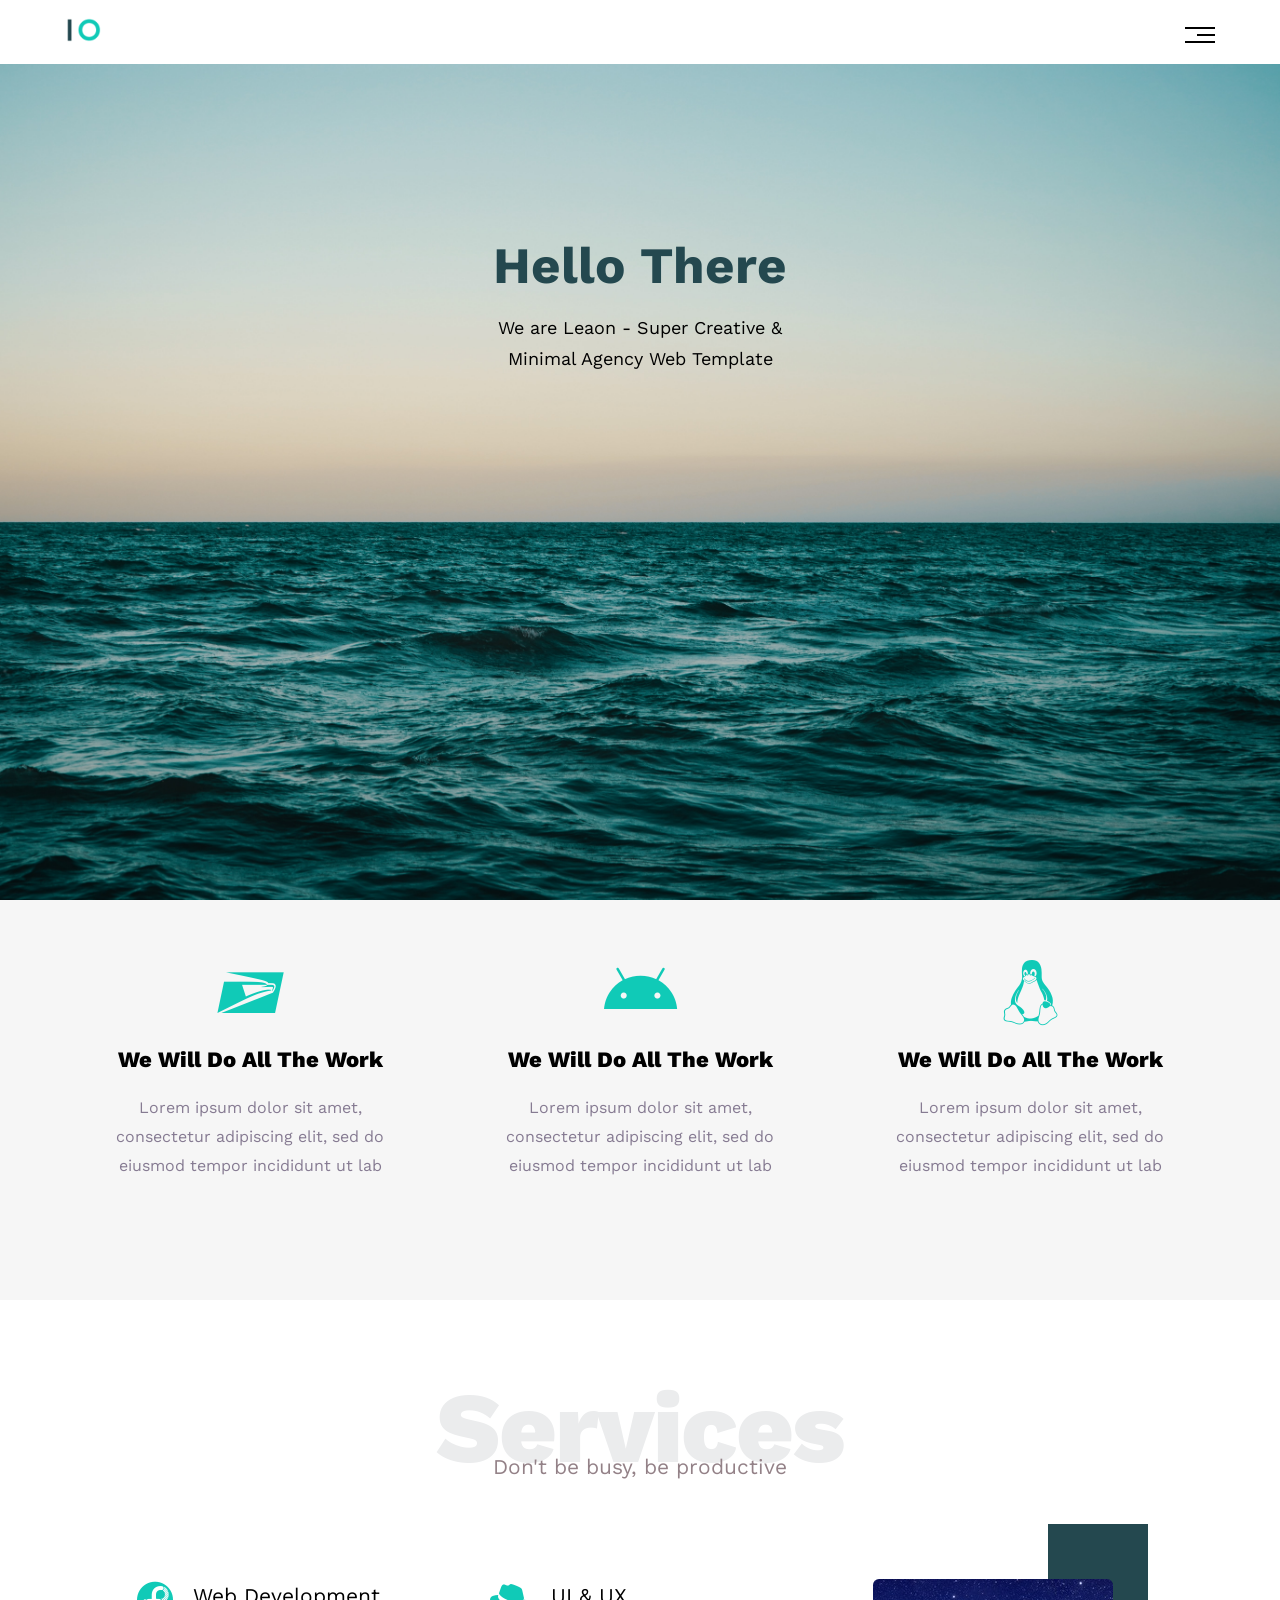
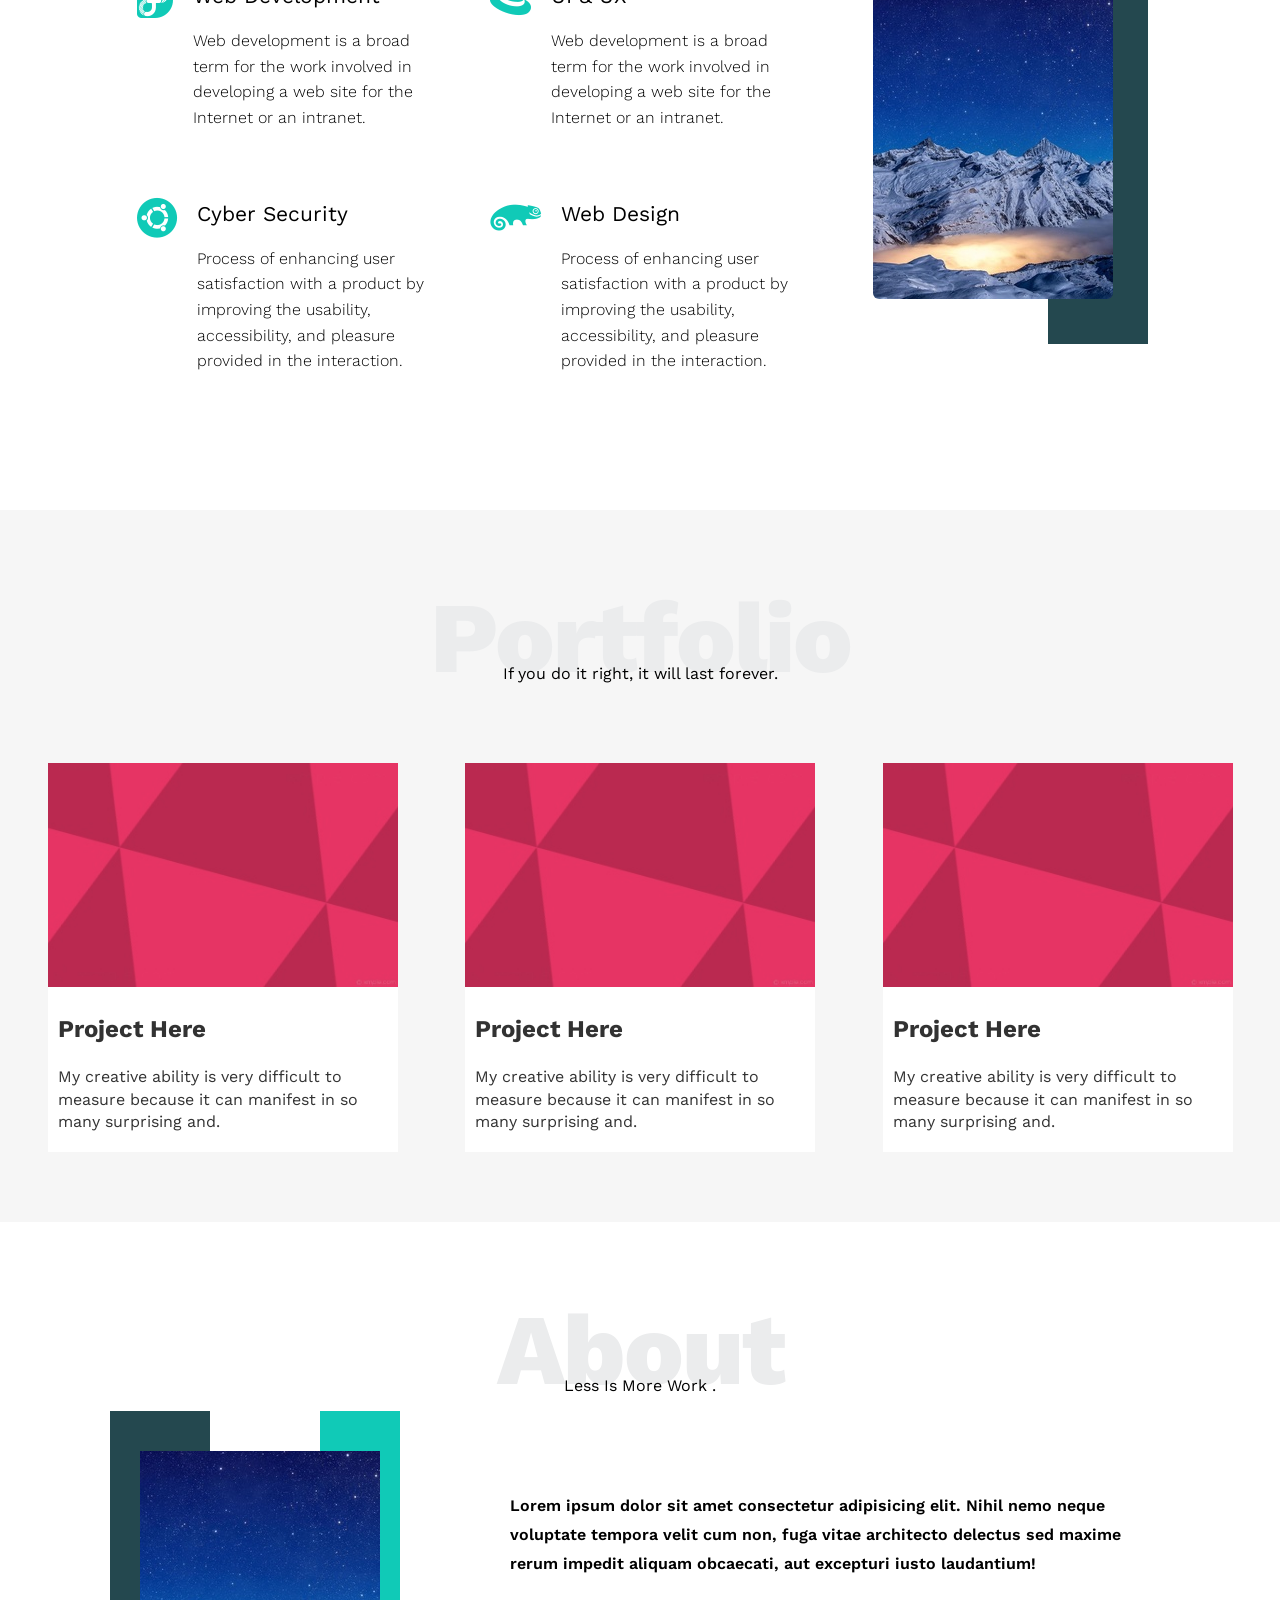
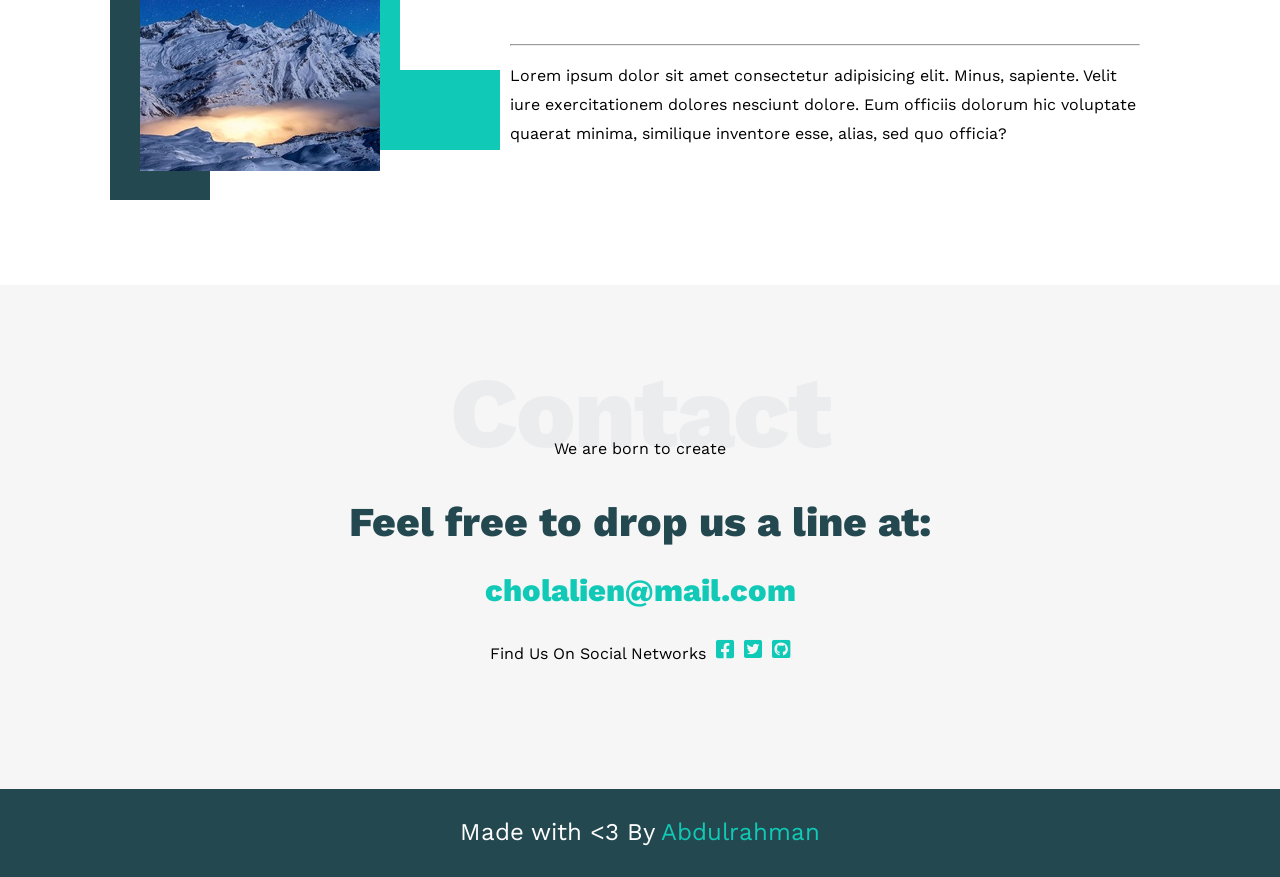
<file: index.html>
<!DOCTYPE html>
<html lang="en">
<head>
    <meta charset="UTF-8">
    <meta http-equiv="X-UA-Compatible" content="IE=edge">
    <meta name="viewport" content="width=device-width, initial-scale=1.0">
    <link rel="icon" href="/photos/Leon_icon.png">
    <title>Leon</title>
    <!-- Main CSS -->
    <link rel="stylesheet" href="css/style.css">
    <!--  normalize.css -->
    <link rel="stylesheet" href="css/normalize.css">
    <!--  Font Awesome -->
    <link rel="stylesheet" href="css/all.min.css">
    <!-- Google Fonts -->
    <link rel="preconnect" href="https://fonts.googleapis.com">
    <link rel="preconnect" href="https://fonts.gstatic.com" crossorigin>
    <link href="https://fonts.googleapis.com/css2?family=Work+Sans:ital,wght@0,200;0,400;0,800;1,700&display=swap" rel="stylesheet">
</head>
<body>
    <header>
        <div class="container">
            <a href="#"><img src="./photos/logo-2.png" alt="logo"></a>
            <div class="links">
                <span class="icons">
                    <span></span>
                    <span></span>
                    <span></span>
                </span>
                    <ul>
                        <li><a href="#services">Services</a></li>
                        <li><a href="#portfolio">Portfolio</a></li>
                        <li><a href="#about">About</a></li>
                        <li><a href="#contact">Contact</a></li>
                    </ul>
            </div>
        </div>
    </header>

    <div class="p-1">
        <div class="container">
            <h1>Hello There</h1>
            <p>We are Leaon - Super Creative & Minimal Agency Web Template</p>
        </div>
    </div>

    <div class="p-2">
        <div class="container">
            <div class="box">
                <i class="fab fa-usps"></i>
                <h3>We Will Do All The Work</h3>
                <p>Lorem ipsum dolor sit amet, consectetur adipiscing elit, sed do eiusmod tempor incididunt ut lab</p>
            </div>
            <div class="box">
                <i class="fab fa-android"></i>
                <h3>We Will Do All The Work</h3>
                <p>Lorem ipsum dolor sit amet, consectetur adipiscing elit, sed do eiusmod tempor incididunt ut lab</p>
            </div>
            <div class="box">
                <i class="fab fa-linux"></i>
                <h3>We Will Do All The Work</h3>
                <p>Lorem ipsum dolor sit amet, consectetur adipiscing elit, sed do eiusmod tempor incididunt ut lab</p>
            </div>
        </div>
    </div>

    <div class="p-3" id="services">
        <div class="container">
            <h3 class="special-tit">Services</h3>
            <p class="sub-tit">Don't be busy, be productive</p>
            <div class="cols">
                <div class="col">
                    <div class="box">
                        <i class="fab fa-fedora"></i>
                        <div class="text">
                            <h2>Web Development</h2>
                            <p>Web development is a broad term for the work involved in developing a web site for the Internet or an intranet.</p>
                        </div>
                    </div>
                    <div class="box">
                        <i class="fab fa-ubuntu"></i>
                        <div class="text">
                            <h2>Cyber Security</h2>
                            <p>Process of enhancing user satisfaction with a product by improving the usability, accessibility, and pleasure provided in the interaction.</p>
                        </div>
                    </div>
                </div>
                
                <div class="col">
                    <div class="box">
                        <i class="fab fa-redhat"></i>
                        <div class="text">
                            <h2>UI & UX</h2>
                            <p>Web development is a broad term for the work involved in developing a web site for the Internet or an intranet.</p>
                        </div>
                    </div>
                    <div class="box">
                        <i class="fab fa-suse"></i>
                        <div class="text">
                            <h2>Web Design</h2>
                            <p>Process of enhancing user satisfaction with a product by improving the usability, accessibility, and pleasure provided in the interaction.</p>
                        </div>
                    </div>
                </div>

                <div class="col">
                    <div class="image">
                        <img src="./photos/back-4.jpg" alt="img">
                    </div>
                </div>

            </div>
        </div>
    </div>

    <div class="p-4" id="portfolio">
        <div class="container">
            <h3 class="special-tit">Portfolio</h3>
            <p class="sub-tit">If you do it right, it will last forever.</p>
                <div class="cards">        

                    <div class="box">
                        <img src="./photos/back-5.jpg" alt="image">
                        <div class="info">
                            <h2>Project Here</h2>
                            <p>My creative ability is very difficult to measure because it can manifest in so many surprising and.</p>
                        </div>
                    </div>

                    <div class="box">
                        <img src="./photos/back-5.jpg" alt="image">
                        <div class="info">
                            <h2>Project Here</h2>
                            <p>My creative ability is very difficult to measure because it can manifest in so many surprising and.</p>
                        </div>
                    </div>

                    <div class="box">
                        <img src="./photos/back-5.jpg" alt="image">
                        <div class="info">
                            <h2>Project Here</h2>
                            <p>My creative ability is very difficult to measure because it can manifest in so many surprising and.</p>
                        </div>
                    </div>
                </div>
        </div>    
    </div>

    <div class="p-5" id="about">
        <div class="container">
            <h3 class="special-tit">About</h3>
            <p class="sub-tit">Less Is More Work .</p>
            <div class="content">
                <div class="image">
                    <img src="./photos/back-4.jpg" alt="image">
                </div>
                <div class="info">
                    <p>Lorem ipsum dolor sit amet consectetur adipisicing elit. Nihil nemo neque voluptate tempora velit cum non, fuga vitae architecto delectus sed maxime rerum impedit aliquam obcaecati, aut excepturi iusto laudantium!</p>
                    <hr>
                    <p>Lorem ipsum dolor sit amet consectetur adipisicing elit. Minus, sapiente. Velit iure exercitationem dolores nesciunt dolore. Eum officiis dolorum hic voluptate quaerat minima, similique inventore esse, alias, sed quo officia?</p>
                </div>
            </div>
        </div>
    </div>

    <div class="p-6" id="contact">
        <div class="container">
            <h3 class="special-tit">Contact</h3>
            <p class="sub-tit">We are born to create</p>
            <div class="info">
                <h1>Feel free to drop us a line at:</h1>
                <a href="mailto:someone@yoursite.com">cholalien@mail.com</a>  
                <div class="social">
                    <p>Find Us On Social Networks</p>
                    <a href="https://www.facebook.com/abdulrahman.maktabi.3/" target="_blank"><i class="fab fa-facebook-square"></i></a>
                    <a href="https://twitter.com/cholalien__" target="_blank"><i class="fab fa-twitter-square"></i></a>
                    <a href="https://github.com/AbdulrahmanMaktabi" target="_blank"><i class="fab fa-github-square"></i></a>
                </div>
            </div>
        </div>
    </div>

    <footer>
        <p>Made with &lt;3 By <span>Abdulrahman</span> </p>
    </footer>

    </body>
</html>
</file>
<file: css/style.css>
/* Varaibles */
:root {
    --main-color-1: #10cab7;
    --main-color-2: #24484f;
    --desc-color: #867b92;
    --title-colol: #ebeced;
    --duration: .5s;
}

/* Global Title */
.container {
    padding:10px 0;
    margin-right: auto;
    margin-left: auto;
}

.special-tit {
    font-size: 100px;
    color: var(--title-colol);
    font-weight: 800;
    letter-spacing: -2px;
    margin:0;
    text-align:center;
}

/* Global Rules */

* {
    box-sizing: border-box;
    -webkit-box-sizing: border-box;
    -moz-box-sizing: border-box;
}

/* Small */
@media (min-width: 0px) and (max-width: 776px) {
  .container {
    width: 330px;;
  }
}

/* Medium  */
@media (min-width: 992px) {
  .container {
    width: 970px;
  }
}

/* Large  */
@media (min-width: 1200px) {
  .container {
    width: 1170px;
  }
} 


body { 
    font-family: 'Work Sans', sans-serif;    
}

html {
    scroll-behavior: smooth;
}

/* Start Header */

header {
    display: flex;
    justify-content: center;
}

header .container {
    width:1170px;
    height: 64px;
    display: flex;
    justify-content: space-between;
    align-items: center;
    padding:10px;
    position: relative;
}

/* Logo */
header .container img {
    width:60px;
}

header .container .icons {
    display: flex;
    flex-direction: column;
    align-items: flex-end;
}

header .container .icons span{
    width:30px;
    height: 2px;
    background-color: black;
    margin-top:5px;
}

header .container .icons span:nth-child(2) {
    width:60%;
    transition: var(--duration);
}

header .container .icons:hover span:nth-child(2) {
    width:100%;
}

header .container ul {
    list-style: none;
    padding:0;
    margin:0;
    width:200px;
    height: 200px;
    background-color: #f6f6f6;
    position:absolute;
    right:0px;
    top:calc(100% + 5px);
    z-index: 1;
    display: none;
    transition-delay: var(--duration);
}

header .container .links:hover ul {
    display: list-item;
}

header .container ul li {
    border-bottom: var(--desc-color) 1px solid;
    padding:15px;
}

header .container ul li:last-child {border:none}

header .container ul li a{
    text-decoration: none;
    color:black;
    transition: var(--duration);
}

header .container ul::before {
    content: '';
    width: 0;
    height: 0;
    border:12px solid;
    border-color: transparent transparent #f6f6f6 transparent;
    position: absolute;
    top:-24px;
    right: 10px;   
}

header .container ul li:hover a {
    padding-left: 10px;
}

/* End Header */

/* Section 1 Start */

.p-1 {
    width:100%;
    height: calc(100vh - 64px);
    background-image: url("../photos/back-2.jpg");
    background-size: cover;
    position: relative;
}

.p-1 .container {
    position: absolute;
    top:50%;
    left:50%;
    transform:translate(-50% , -50%);
    width:300px;
}

.p-1 .container h1{
    font-size: 51px;
    text-align: center;
    color:var(--main-color-2);
    margin: 0;
}

.p-1 .container p{
    font-size: 18px;
    line-height: 1.7;
    text-align: center;
}

/* Ipad Medium Screen */
@media (min-width: 1023px) {
    .p-1 .container {
        top:30%;
    }
}

/* Mobile Screen */
@media (min-width: 0px) and (max-width: 768px) {
    .p-1 .container {
        top:30%;
    }
}

/* Effect Start */

.p-1 .container h1 {
    position: relative;
}

.p-1 .container h1::before {
    content: " ";
    display: block;
    position: absolute;
    top: 0; right: 0; bottom: 0; left: 0;
    background: #fff;
    z-index: -1;
    transition: transform .3s ease;
}

.p-1 .container h1::before {  
    transform: scaleX(0);
    transform-origin: bottom right;
}

.p-1 .container h1:hover::before {
    transform: scaleX(1);
    transform-origin: bottom left;
}

/* Effect End */

.p-2 {
    background-color: #f6f6f6;
    padding:10px;
    width:100%;
    height: 400px;;
}

.p-2 .container {
    padding:50px 0px;
    display: flex;
    justify-content: space-evenly;
    align-items: center;
    flex-wrap: wrap;
    height: 100%;
    width:100%;
}

.p-2 .container .box {
    text-align: center;
    width:300px;
    height:300px;
}

.p-2 .container .box i{
    font-size: 65px;
    color:var(--main-color-1);
}

.p-2 .container .box p {
    color: var(--desc-color);
    line-height: 1.8;
}

.p-2 .container .box h3 {
    font-weight: 800;
    font-size: 22px;
}

/* Mobile Screen */
@media (min-width: 0px) and (max-width: 768px) {
    .p-2 {
        min-height: 920px ;
    }
}
/* Ipad Medium Screen */
@media (max-width: 992px) {
    .p-2 {
        height: 600px;
    }
    .p-2 .container {
        padding:20px 0;
    }
}

/* End p-2 */
/* Start p-3 */

.p-3 {
    padding:60px 10px;
}

.p-3 .container {
    width:100%;
    height:100%;
}

.p-3 .container .sub-tit {
    text-align: center;
    color: #938187;
    font-size: 21px;
    font-weight: 400;
    margin-top: -30px;
}

.p-3 .container .cols {
    display: grid;
    grid-template-columns: repeat(3 , 1fr);
    grid-template-rows: minmac(150px , auto);
    justify-items: center;
    margin:100px 100px;
    margin-bottom: 0;
}

.p-3 .container .cols .box h2 {
    margin:5px 0 20px 0;
    font-size: 21px;
    font-weight: 400;
}

.p-3 .container .cols .box p {
    line-height: 1.6;
    font-weight: 300;
    font-size: 16px;
}

.p-3 .container .cols .box i {
    font-size: 41px;
    color: var(--main-color-1);
    padding-right: 20px;
}

.p-3 .container .cols .box {
    display: flex;
    justify-content: space-between;
    width:300px;
    margin-bottom: 50px;;
}

.p-3 .container .cols .image img{
    border-radius: 6px;
}

.p-3 .container .cols .image {
    position: relative;
}

.p-3 .container .cols .image::before {
    content: '';
    position: absolute;
    top: -55px;
    right: -35px;
    width: 100px;
    height: 420px;
    background-color: var(--main-color-2);
    z-index: -1;
}

/* Mobile Screen  */
@media (min-width: 0px) and (max-width: 766px) {
    .p-3 .container .cols .col:nth-child(3) {
        display:none;
    }

    .p-3 .container .cols {
        grid-template-columns: repeat(1 , 1fr);
        /* justify-items: start; */
    }
    
    .special-tit {
        font-size:71px;
    }

    .p-3 .container .sub-tit {
        margin-top: -16px;
        font-size: 18px;
    }   
    
    .p-3 .container .cols {
        margin:50px 50px;
    }
}

/* Ipad Screens */
@media (max-width:992px) {
    .p-3 .container .cols .col:nth-child(3) {
        display:none;
    }   
}

/* End p-3 */
/* Start p-4 */

.p-4 {
    background-color:#f6f6f6;
    padding:60px 10px;
    position: relative;
}

.p-4 .container {
    width:100%;
}

.p-4 .container .sub-tit {
    text-align: center;
    margin-top:-30px;
}

.p-4 .container .cards {
    display: grid;
    grid-template-columns: repeat( auto-fill, minmax(300px, 1fr));
    grid-gap: 30px;
    margin-top: 80px;
}
/* Large Screen */
@media (min-width: 999px) {
    .p-4 .container .cards {
        grid-template-columns: repeat(3 , 350px);
        justify-content: space-evenly;
    }
}

.p-4 .container .cards .box {
    background-color:#fff;
}
.p-4 .container .cards .box img{
    max-width:100%;
}

.p-4 .container .cards .box .info{
    padding:2px 10px ;
    line-height: 1.4;
    opacity: .8;
}

/* End p-4 */
/* Start p-5 */

.p-5 {
    padding:60px 10px;
}

.p-5 .container {
    width:100%;
}

.p-5 .container .sub-tit {
    text-align: center;
    margin-top:-30px;
}

.p-5 .container .content {
    width:100%;
    display: flex;
    justify-content: space-evenly;
    padding:40px 0;
}
.p-5 .container .content .image img{
    max-width: 100%;
}

.p-5 .container .content .image{
    position: relative;
}

/* Large Screen */
@media (min-width:990px){
    .p-5 .container .content .image::before , .p-5 .container .content .image::after{
        content: '';
        position: absolute;
        width:100px;
        height: 120%;
        top:-40px;
        z-index: -1;
    }

    .p-5 .container .content .image::before{
        background-color: var(--main-color-2);
        left:-30px;
    }

    .p-5 .container .content .image::after{
        right: -120px;
        height: 80%;
        border-left: 80px solid var(--main-color-1);
        border-bottom: 80px solid var(--main-color-1);
    }

    .p-5 .container .content .info {
        width:50%;
    }
}

/* Moblie Screen */
@media (min-width: 0px) and (max-width:776px) {
    .p-5 .container .content {
        flex-direction: column;
        align-items: center;
    }

    .p-5 .container .content .info {
        width:100%;    
    }
    
    .p-5 .container .content .info p:nth-child(1){
        padding-bottom: 30px;
    }        
}

.p-5 .container .content .info{
    margin-top:25px;
    line-height: 1.8;
}

.p-5 .container .content .info p:nth-child(1){
    font-weight: 600;
    padding-bottom:50px;
}

.p-5 .container .content hr {
    background-color: var(--main-color-1);
}
.p-5 .container .content .info p:nth-child(2){
    font-weight: 200;
    opacity: .8;
}

/* End p-5 */
/* Start p-6 */

.p-6 {
    background-color: #f6f6f6;
    padding:60px 10px;
    position: relative;
}

.p-6 .container {
    width:100%;
}

.p-6 .container .sub-tit {
    text-align: center;
    margin-top: -30px;
}

.p-6 .container .info {
    width:100%;
    margin:40px auto;
    text-align: center;
}

.p-6 .container .info h1{
    font-weight: 800;
    font-size: 41px;
    color: var(--main-color-2);
}

@media (max-width:776px) {
    .p-6 .container .info h1{
        font-size: 26px;
    }

    .p-6 .container .info a:nth-child(1){
        font-size:24px;
    }



}
.p-6 .container .info a{
    font-weight: 800;
    font-size: 31px;
    color: var(--main-color-1);
    text-decoration: none;
    transition: transform .6s ease;
}

.p-6 .container .info a:hover{
    transform:translateY(-10px);
}

.p-6 .container .info .social{
    display: flex;
    justify-content: center;
    margin-top: 20px;
    font-size: 16px;
}

.p-6 .container .info .social i{
    margin-left: 10px;
    font-size: 21px;
}

/* End p-6 */
/* Start footer */
footer {
    margin:0;
    background-color: var(--main-color-2);
    width:100%;
    padding:30px;
}

footer p{
    margin:0;
    color:white;
    font-weight: 400;
    text-align: center;
    font-size:24px;
}

footer span {
    color: var(--main-color-1);
}

@media (max-width:990px) {
    footer p {
        font-size:18px;
    }
}
/* End Footer */
</file>
